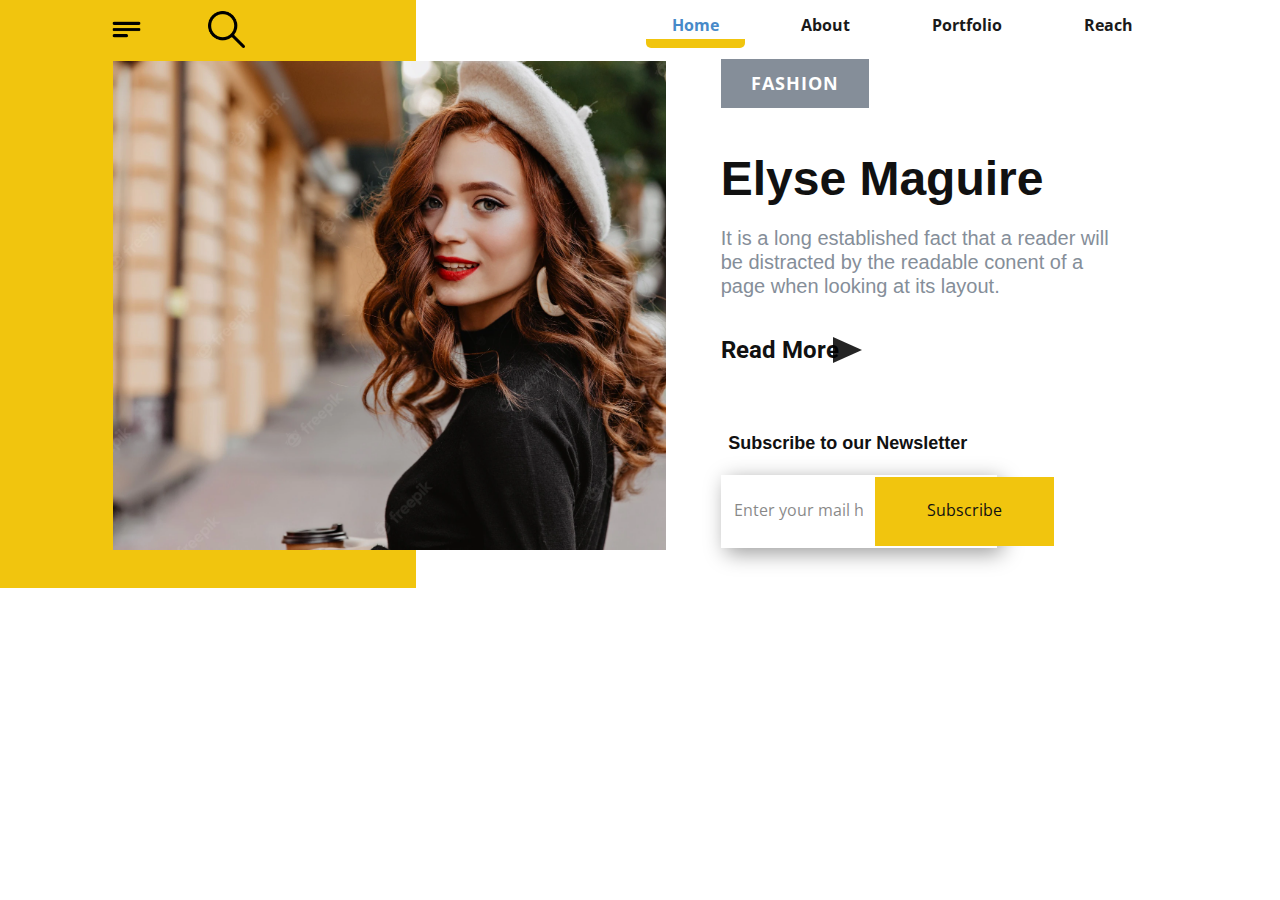
<file: Page-1.html>
<!DOCTYPE html>
<html style="font-size: 16px;" lang="fr"><head>
    <meta name="viewport" content="width=device-width, initial-scale=1.0">
    <meta charset="utf-8">
    <meta name="keywords" content="Elyse Maguire">
    <meta name="description" content="">
    <title>Page 1</title>
    <link rel="stylesheet" href="nicepage.css" media="screen">
<link rel="stylesheet" href="Page-1.css" media="screen">
<script class="u-script" type="text/javascript" src="jquery.js" defer=""></script>
<script class="u-script" type="text/javascript" src="nicepage.js" defer=""></script>
<meta name="generator" content="Nicepage 4.19.3, nicepage.com"><link id="u-theme-google-font" rel="stylesheet" href="https://fonts.googleapis.com/css?family=Roboto:100,100i,300,300i,400,400i,500,500i,700,700i,900,900i|Open+Sans:300,300i,400,400i,500,500i,600,600i,700,700i,800,800i">
    
    
    <script type="application/ld+json">{
		"@context": "http://schema.org",
		"@type": "Organization",
		"name": ""
}</script>
    <meta name="theme-color" content="#478ac9">
    <meta property="og:title" content="Page 1">
    <meta property="og:type" content="website">
  </head>
  <body class="u-body u-overlap u-overlap-transparent u-xl-mode" data-lang="fr"><header class="u-clearfix u-header u-header" id="sec-6569" data-animation-name="" data-animation-duration="0" data-animation-delay="0" data-animation-direction=""><div class="u-clearfix u-sheet u-sheet-1">
        <nav class="u-menu u-menu-one-level u-offcanvas u-menu-1">
          <div class="menu-collapse" style="font-size: 1rem; letter-spacing: 0px; font-weight: 700;">
            <a class="u-button-style u-custom-active-border-color u-custom-active-color u-custom-border u-custom-border-color u-custom-border-radius u-custom-borders u-custom-hover-border-color u-custom-hover-color u-custom-left-right-menu-spacing u-custom-padding-bottom u-custom-text-active-color u-custom-text-color u-custom-text-hover-color u-custom-top-bottom-menu-spacing u-nav-link u-text-active-palette-1-base u-text-hover-palette-2-base" href="#">
              <svg class="u-svg-link" viewBox="0 0 24 24"><use xmlns:xlink="http://www.w3.org/1999/xlink" xlink:href="#menu-hamburger"></use></svg>
              <svg class="u-svg-content" version="1.1" id="menu-hamburger" viewBox="0 0 16 16" x="0px" y="0px" xmlns:xlink="http://www.w3.org/1999/xlink" xmlns="http://www.w3.org/2000/svg"><g><rect y="1" width="16" height="2"></rect><rect y="7" width="16" height="2"></rect><rect y="13" width="16" height="2"></rect>
</g></svg>
            </a>
          </div>
          <div class="u-custom-menu u-nav-container">
            <ul class="u-nav u-spacing-30 u-unstyled u-nav-1"><li class="u-nav-item"><a class="u-border-9 u-border-active-palette-3-base u-border-hover-palette-3-base u-border-no-left u-border-no-right u-border-no-top u-button-style u-nav-link u-radius-5 u-text-active-palette-1-base u-text-grey-90 u-text-hover-grey-90" href="Page-1.html" style="padding: 6px 26px;">Home</a>
</li><li class="u-nav-item"><a class="u-border-9 u-border-active-palette-3-base u-border-hover-palette-3-base u-border-no-left u-border-no-right u-border-no-top u-button-style u-nav-link u-radius-5 u-text-active-palette-1-base u-text-grey-90 u-text-hover-grey-90" href="#" style="padding: 6px 26px;">About</a>
</li><li class="u-nav-item"><a class="u-border-9 u-border-active-palette-3-base u-border-hover-palette-3-base u-border-no-left u-border-no-right u-border-no-top u-button-style u-nav-link u-radius-5 u-text-active-palette-1-base u-text-grey-90 u-text-hover-grey-90" href="#" style="padding: 6px 26px;">Portfolio</a>
</li><li class="u-nav-item"><a class="u-border-9 u-border-active-palette-3-base u-border-hover-palette-3-base u-border-no-left u-border-no-right u-border-no-top u-button-style u-nav-link u-radius-5 u-text-active-palette-1-base u-text-grey-90 u-text-hover-grey-90" href="#" style="padding: 6px 26px;">Reach</a>
</li></ul>
          </div>
          <div class="u-custom-menu u-nav-container-collapse">
            <div class="u-black u-container-style u-inner-container-layout u-opacity u-opacity-95 u-sidenav">
              <div class="u-inner-container-layout u-sidenav-overflow">
                <div class="u-menu-close"></div>
                <ul class="u-align-center u-nav u-popupmenu-items u-unstyled u-nav-2"><li class="u-nav-item"><a class="u-button-style u-nav-link" href="index.html">Home</a>
</li><li class="u-nav-item"><a class="u-button-style u-nav-link" href="#">About</a>
</li><li class="u-nav-item"><a class="u-button-style u-nav-link" href="#">Portfolio</a>
</li><li class="u-nav-item"><a class="u-button-style u-nav-link" href="#">Reach</a>
</li></ul>
              </div>
            </div>
            <div class="u-black u-menu-overlay u-opacity u-opacity-70"></div>
          </div>
        </nav><span class="u-file-icon u-icon u-icon-1"><img src="images/8550936.png" alt=""></span><span class="u-file-icon u-icon u-icon-2"><img src="images/622669.png" alt=""></span>
      </div></header>
    <section class="u-clearfix u-palette-3-base u-section-1" id="sec-8873">
      <div class="u-clearfix u-gutter-10 u-layout-wrap u-layout-wrap-1">
        <div class="u-layout" style="">
          <div class="u-layout-row" style="">
            <div class="u-align-left u-container-style u-layout-cell u-left-cell u-palette-3-base u-size-17 u-size-xs-60 u-layout-cell-1" src="">
              <div class="u-container-layout u-container-layout-1"></div>
            </div>
            <div class="u-container-style u-layout-cell u-right-cell u-size-43 u-size-xs-60 u-white u-layout-cell-2" src="">
              <div class="u-container-layout u-container-layout-2" src="">
                <a href="https://nicepage.com/web-design" class="u-border-none u-btn u-button-style u-hover-palette-5-dark-1 u-palette-5-dark-1 u-text-white u-btn-1">FASHION</a>
                <h2 class="u-custom-font u-font-arial u-text u-text-1">Elyse Maguire</h2>
                <h6 class="u-text u-text-palette-5-dark-1 u-text-2">It is a long established fact that a reader will&nbsp;<br>be distracted by the readable conent of a&nbsp;<br>page when looking at its layout.
                </h6>
                <h5 class="u-text u-text-3">Read More</h5>
                <div class="u-opacity u-opacity-85 u-shape u-shape-svg u-text-black u-shape-1">
                  <svg class="u-svg-link" preserveAspectRatio="none" viewBox="0 0 140 160" style=""><use xmlns:xlink="http://www.w3.org/1999/xlink" xlink:href="#svg-8ebe"></use></svg>
                  <svg class="u-svg-content" viewBox="0 0 140 160" x="0px" y="0px" id="svg-8ebe"><g><polygon points="0,0 140,80 0,160 	"></polygon>
</g></svg>
                </div>
                <h6 class="u-text u-text-default u-text-4">Subscribe to our Newsletter</h6>
                <div class="u-border-1 u-border-white u-form u-form-1">
                  <form action="https://forms.nicepagesrv.com/Form/Process" class="u-clearfix u-form-horizontal u-form-spacing-0 u-inner-form" style="padding: 0px;" source="email">
                    <div class="u-form-group u-form-name u-label-top">
                      <label for="name-558c" class="u-label"></label>
                      <input type="text" id="name-558c" name="name" class="u-input u-input-rectangle" placeholder="Enter your mail here" required="required">
                    </div>
                    <div class="u-form-group u-form-submit">
                      <a href="#" class="u-border-none u-btn u-btn-submit u-button-style u-palette-3-base u-btn-2">Subscribe</a>
                      <input type="submit" value="submit" class="u-form-control-hidden">
                    </div>
                    <div class="u-form-send-message u-form-send-success">Thank you! Your message has been sent.</div>
                    <div class="u-form-send-error u-form-send-message">Unable to send your message. Please fix errors then try again.</div>
                    <input type="hidden" value="" name="recaptchaResponse">
                    <input type="hidden" name="formServices" value="68987c38da300ed8ac08fceb8491fef1">
                  </form>
                </div>
              </div>
            </div>
          </div>
        </div>
      </div>
      <div class="u-gallery u-layout-horizontal u-lightbox u-no-transition u-show-text-on-hover u-gallery-1">
        <div class="u-gallery-inner"><div class="u-effect-fade u-gallery-item u-gallery-item-1"><div class="u-back-slide" data-image-width="2000" data-image-height="1333"><img class="u-back-image" src="images/photo.jpg">
</div><div class="u-over-slide u-shading u-over-slide-1"><h3 class="u-gallery-heading"></h3><p class="u-gallery-text"></p>
</div>
</div><div class="u-effect-fade u-gallery-item u-gallery-item-2"><div class="u-back-slide" data-image-width="800" data-image-height="533"><img class="u-back-image" src="images/jolie-dame-ple-dans-le-vtement-occasionnel-se-dpchant-au-travail-matin-d-automne-femme-blanche-de-sourire-la-veste-en-183080820.jpg">
</div><div class="u-over-slide u-shading u-over-slide-2"><h3 class="u-gallery-heading"></h3><p class="u-gallery-text"></p>
</div>
</div><div class="u-effect-fade u-gallery-item u-gallery-item-3"><div class="u-back-slide"><img class="u-back-image" src="images/default-image-7.jpg">
</div><div class="u-over-slide u-shading u-over-slide-3"><h3 class="u-gallery-heading"></h3><p class="u-gallery-text"></p>
</div>
</div><div class="u-effect-fade u-gallery-item u-gallery-item-4"><div class="u-back-slide"><img class="u-back-image" src="images/default-image-7.jpg">
</div><div class="u-over-slide u-shading u-over-slide-4"><h3 class="u-gallery-heading"></h3><p class="u-gallery-text"></p>
</div>
</div><div class="u-effect-fade u-gallery-item u-gallery-item-5"><div class="u-back-slide"><img class="u-back-image" src="images/default-image-7.jpg">
</div><div class="u-over-slide u-shading u-over-slide-5"><h3 class="u-gallery-heading"></h3><p class="u-gallery-text"></p>
</div>
</div><div class="u-effect-fade u-gallery-item u-gallery-item-6"><div class="u-back-slide"><img class="u-back-image" src="images/default-image-7.jpg">
</div><div class="u-over-slide u-shading u-over-slide-6"><h3 class="u-gallery-heading"></h3><p class="u-gallery-text"></p>
</div>
</div>
    </section> 
  </body>
</html>
</file>
